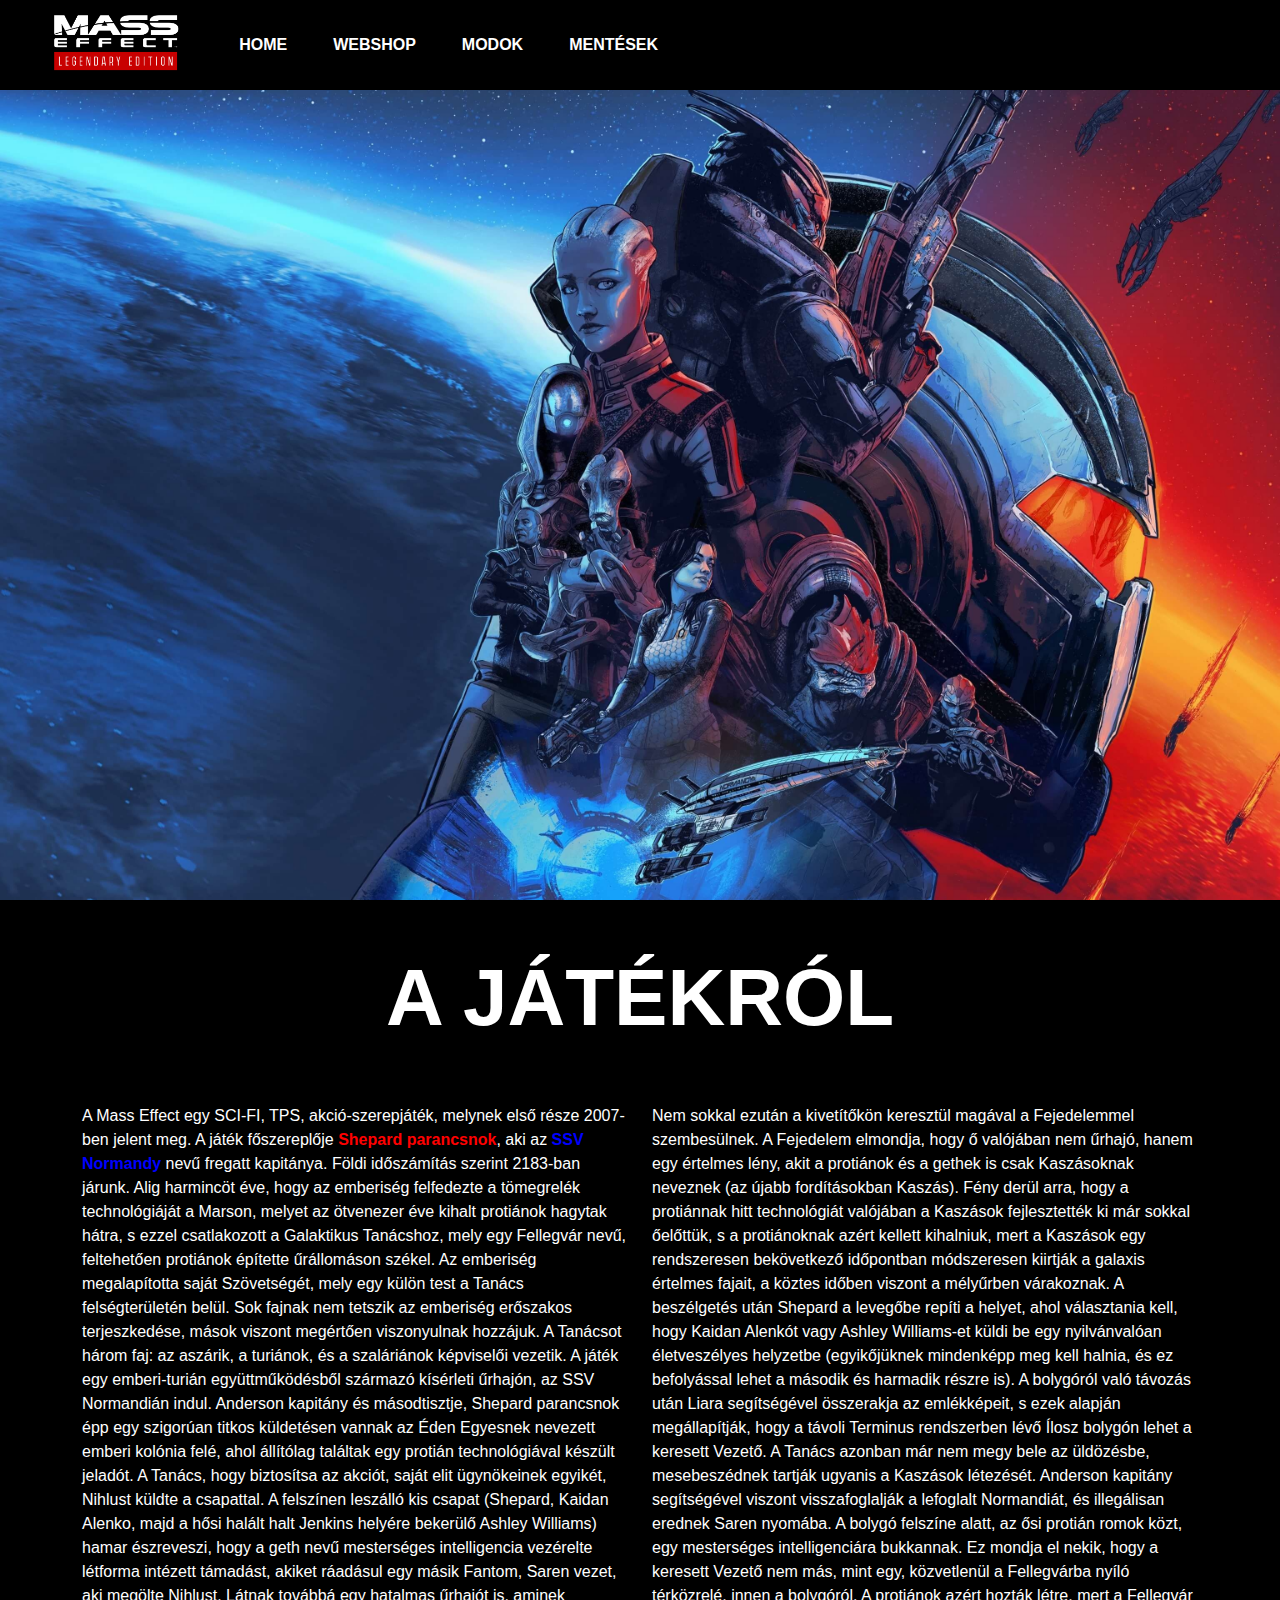
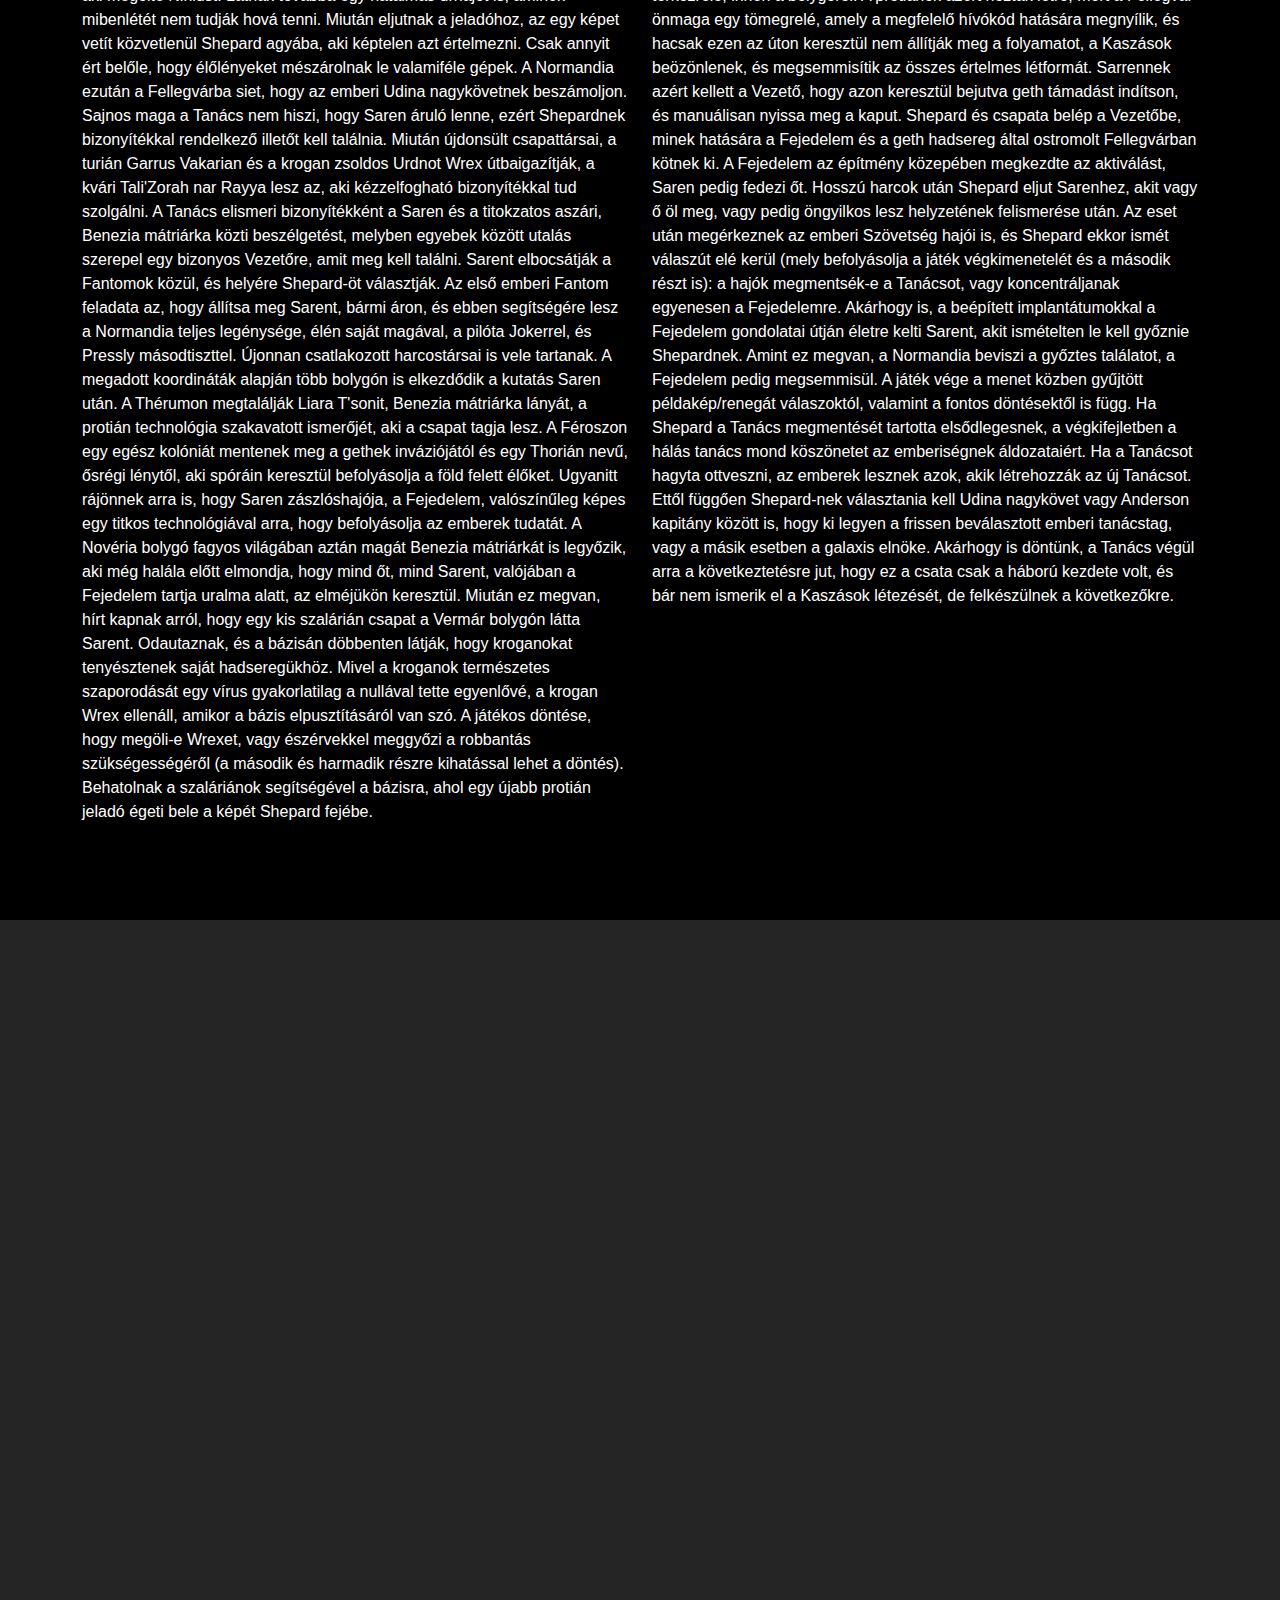
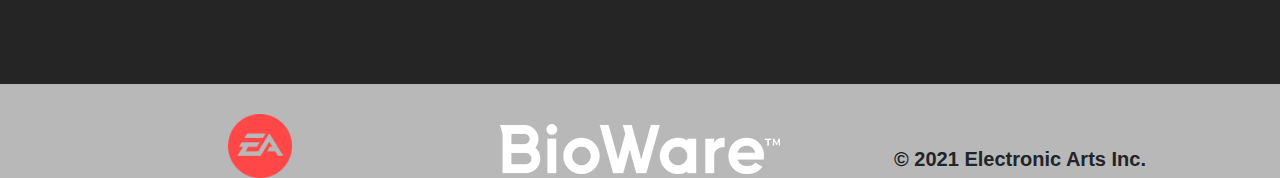
<file: game.html>
<!DOCTYPE html>
<html lang="hu" xmlns="http://www.w3.org/1999/html">
<head>
    <meta charset="UTF-8">
    <title>Mass Effect - A játékról</title>

    <link rel="stylesheet" href="gamestyle.css">

    <meta name="viewport" content="width=device-width, initial-scale=1, shrink-to-fit=no">

    <!-- Bootstrap CSS -->
    <link rel="stylesheet" href="css/bootstrap.css">

    <!-- fontos a sorrend! -->
    <script src="https://ajax.googleapis.com/ajax/libs/jquery/3.5.1/jquery.min.js"></script>
    <script src="https://cdn.jsdelivr.net/npm/popper.js@1.16.0/dist/umd/popper.min.js" integrity="sha384-Q6E9RHvbIyZFJoft+2mJbHaEWldlvI9IOYy5n3zV9zzTtmI3UksdQRVvoxMfooAo" crossorigin="anonymous"></script>
    <script src="https://stackpath.bootstrapcdn.com/bootstrap/4.5.0/js/bootstrap.min.js" integrity="sha384-OgVRvuATP1z7JjHLkuOU7Xw704+h835Lr+6QL9UvYjZE3Ipu6Tp75j7Bh/kR0JKI" crossorigin="anonymous"></script>

    <link rel="shortcut icon" href="/pictures/favicon/favicon.ico.ico" type="image/x-icon">
    <link rel="icon" href="pictures/favicon/favicon.ico" type="image/x-icon">

    <link rel="preconnect" href="https://fonts.gstatic.com">
    <link href="https://fonts.googleapis.com/css2?family=Lato:wght@300;400;900&display=swap" rel="stylesheet">

</head>



<body>


    <nav class="navbar navbar-expand-lg bg-dark navbar-dark navi fixed-top">
        <div class="container-fluid">
            <!-- Brand -->
            <a class="navbar-brand" href="index.html"><img src="pictures/the-game/the-game-logo.png" class="logo"></a>

            <!-- Button -->
            <button class="navbar-toggler" type="button" data-toggle="collapse" data-target="#navbarResponsive">
                    <span class="navbar-toggler-icon"></span>
            </button>

            <!-- Links -->
            <div class="collapse navbar-collapse" id="navbarResponsive">
                <ul class="navbar-nav ml-auto">
                    <li class="nav-item">
                        <a class="nav-link" href="index.html">HOME</a>
                    </li>
                    <li class="nav-item">
                        <a class="nav-link" href="webshop.html">WEBSHOP</a>
                    </li>
                    <li class="nav-item">
                        <a class="nav-link" href="https://www.nexusmods.com/masseffectlegendaryedition" target="_blank">MODOK</a>
                    </li>
                    <li class="nav-item">
                        <a class="nav-link" href="https://masseffectsaves.com/" target="_blank">MENTÉSEK</a>
                    </li>
                </ul>
            </div>
        </div>
    </nav>


    <div class="background"></div>


    <div class="about">

        <h2>A JÁTÉKRÓL</h2>

        <div class="container szoveg">
            <div class="row">
                <div class="col-md-6">
                    <p class="bal">A Mass Effect egy SCI-FI, TPS, akció-szerepjáték, melynek első része 2007-ben
                    jelent meg. A játék főszereplője <span class="kiemelt1">Shepard parancsnok</span>, aki az
                        <span class="kiemelt2">SSV Normandy</span> nevű fregatt kapitánya.
                        Földi időszámítás szerint 2183-ban járunk. Alig harmincöt éve, hogy az emberiség felfedezte a tömegrelék technológiáját a Marson, melyet az ötvenezer éve kihalt protiánok hagytak hátra, s ezzel csatlakozott a Galaktikus Tanácshoz, mely egy Fellegvár nevű, feltehetően protiánok építette űrállomáson székel. Az emberiség megalapította saját Szövetségét, mely egy külön test a Tanács felségterületén belül. Sok fajnak nem tetszik az emberiség erőszakos terjeszkedése, mások viszont megértően viszonyulnak hozzájuk. A Tanácsot három faj: az aszárik, a turiánok, és a szaláriánok képviselői vezetik.

                        A játék egy emberi-turián együttműködésből származó kísérleti űrhajón, az SSV Normandián indul. Anderson kapitány és másodtisztje, Shepard parancsnok épp egy szigorúan titkos küldetésen vannak az Éden Egyesnek nevezett emberi kolónia felé, ahol állítólag találtak egy protián technológiával készült jeladót. A Tanács, hogy biztosítsa az akciót, saját elit ügynökeinek egyikét, Nihlust küldte a csapattal. A felszínen leszálló kis csapat (Shepard, Kaidan Alenko, majd a hősi halált halt Jenkins helyére bekerülő Ashley Williams) hamar észreveszi, hogy a geth nevű mesterséges intelligencia vezérelte létforma intézett támadást, akiket ráadásul egy másik Fantom, Saren vezet, aki megölte Nihlust. Látnak továbbá egy hatalmas űrhajót is, aminek mibenlétét nem tudják hová tenni. Miután eljutnak a jeladóhoz, az egy képet vetít közvetlenül Shepard agyába, aki képtelen azt értelmezni. Csak annyit ért belőle, hogy élőlényeket mészárolnak le valamiféle gépek.

                        A Normandia ezután a Fellegvárba siet, hogy az emberi Udina nagykövetnek beszámoljon. Sajnos maga a Tanács nem hiszi, hogy Saren áruló lenne, ezért Shepardnek bizonyítékkal rendelkező illetőt kell találnia. Miután újdonsült csapattársai, a turián Garrus Vakarian és a krogan zsoldos Urdnot Wrex útbaigazítják, a kvári Tali'Zorah nar Rayya lesz az, aki kézzelfogható bizonyítékkal tud szolgálni. A Tanács elismeri bizonyítékként a Saren és a titokzatos aszári, Benezia mátriárka közti beszélgetést, melyben egyebek között utalás szerepel egy bizonyos Vezetőre, amit meg kell találni. Sarent elbocsátják a Fantomok közül, és helyére Shepard-öt választják. Az első emberi Fantom feladata az, hogy állítsa meg Sarent, bármi áron, és ebben segítségére lesz a Normandia teljes legénysége, élén saját magával, a pilóta Jokerrel, és Pressly másodtiszttel. Újonnan csatlakozott harcostársai is vele tartanak.

                        A megadott koordináták alapján több bolygón is elkezdődik a kutatás Saren után. A Thérumon megtalálják Liara T'sonit, Benezia mátriárka lányát, a protián technológia szakavatott ismerőjét, aki a csapat tagja lesz. A Féroszon egy egész kolóniát mentenek meg a gethek inváziójától és egy Thorián nevű, ősrégi lénytől, aki spóráin keresztül befolyásolja a föld felett élőket. Ugyanitt rájönnek arra is, hogy Saren zászlóshajója, a Fejedelem, valószínűleg képes egy titkos technológiával arra, hogy befolyásolja az emberek tudatát. A Novéria bolygó fagyos világában aztán magát Benezia mátriárkát is legyőzik, aki még halála előtt elmondja, hogy mind őt, mind Sarent, valójában a Fejedelem tartja uralma alatt, az elméjükön keresztül.

                        Miután ez megvan, hírt kapnak arról, hogy egy kis szalárián csapat a Vermár bolygón látta Sarent. Odautaznak, és a bázisán döbbenten látják, hogy kroganokat tenyésztenek saját hadseregükhöz. Mivel a kroganok természetes szaporodását egy vírus gyakorlatilag a nullával tette egyenlővé, a krogan Wrex ellenáll, amikor a bázis elpusztításáról van szó. A játékos döntése, hogy megöli-e Wrexet, vagy észérvekkel meggyőzi a robbantás szükségességéről (a második és harmadik részre kihatással lehet a döntés). Behatolnak a szaláriánok segítségével a bázisra, ahol egy újabb protián jeladó égeti bele a képét Shepard fejébe.</p>
                </div>
                <div class="col-md-6">
                    <p class="jobb">
                        Nem sokkal ezután a kivetítőkön keresztül magával a Fejedelemmel szembesülnek. A Fejedelem elmondja, hogy ő valójában nem űrhajó, hanem egy értelmes lény, akit a protiánok és a gethek is csak Kaszásoknak neveznek (az újabb fordításokban Kaszás). Fény derül arra, hogy a protiánnak hitt technológiát valójában a Kaszások fejlesztették ki már sokkal őelőttük, s a protiánoknak azért kellett kihalniuk, mert a Kaszások egy rendszeresen bekövetkező időpontban módszeresen kiirtják a galaxis értelmes fajait, a köztes időben viszont a mélyűrben várakoznak.

                        A beszélgetés után Shepard a levegőbe repíti a helyet, ahol választania kell, hogy Kaidan Alenkót vagy Ashley Williams-et küldi be egy nyilvánvalóan életveszélyes helyzetbe (egyikőjüknek mindenképp meg kell halnia, és ez befolyással lehet a második és harmadik részre is). A bolygóról való távozás után Liara segítségével összerakja az emlékképeit, s ezek alapján megállapítják, hogy a távoli Terminus rendszerben lévő Ílosz bolygón lehet a keresett Vezető. A Tanács azonban már nem megy bele az üldözésbe, mesebeszédnek tartják ugyanis a Kaszások létezését. Anderson kapitány segítségével viszont visszafoglalják a lefoglalt Normandiát, és illegálisan erednek Saren nyomába. A bolygó felszíne alatt, az ősi protián romok közt, egy mesterséges intelligenciára bukkannak. Ez mondja el nekik, hogy a keresett Vezető nem más, mint egy, közvetlenül a Fellegvárba nyíló térközrelé, innen a bolygóról. A protiánok azért hozták létre, mert a Fellegvár önmaga egy tömegrelé, amely a megfelelő hívókód hatására megnyílik, és hacsak ezen az úton keresztül nem állítják meg a folyamatot, a Kaszások beözönlenek, és megsemmisítik az összes értelmes létformát. Sarrennek azért kellett a Vezető, hogy azon keresztül bejutva geth támadást indítson, és manuálisan nyissa meg a kaput.

                        Shepard és csapata belép a Vezetőbe, minek hatására a Fejedelem és a geth hadsereg által ostromolt Fellegvárban kötnek ki. A Fejedelem az építmény közepében megkezdte az aktiválást, Saren pedig fedezi őt. Hosszú harcok után Shepard eljut Sarenhez, akit vagy ő öl meg, vagy pedig öngyilkos lesz helyzetének felismerése után. Az eset után megérkeznek az emberi Szövetség hajói is, és Shepard ekkor ismét válaszút elé kerül (mely befolyásolja a játék végkimenetelét és a második részt is): a hajók megmentsék-e a Tanácsot, vagy koncentráljanak egyenesen a Fejedelemre. Akárhogy is, a beépített implantátumokkal a Fejedelem gondolatai útján életre kelti Sarent, akit ismételten le kell győznie Shepardnek. Amint ez megvan, a Normandia beviszi a győztes találatot, a Fejedelem pedig megsemmisül.

                        A játék vége a menet közben gyűjtött példakép/renegát válaszoktól, valamint a fontos döntésektől is függ. Ha Shepard a Tanács megmentését tartotta elsődlegesnek, a végkifejletben a hálás tanács mond köszönetet az emberiségnek áldozataiért. Ha a Tanácsot hagyta ottveszni, az emberek lesznek azok, akik létrehozzák az új Tanácsot. Ettől függően Shepard-nek választania kell Udina nagykövet vagy Anderson kapitány között is, hogy ki legyen a frissen beválasztott emberi tanácstag, vagy a másik esetben a galaxis elnöke. Akárhogy is döntünk, a Tanács végül arra a következtetésre jut, hogy ez a csata csak a háború kezdete volt, és bár nem ismerik el a Kaszások létezését, de felkészülnek a következőkre.
                    </p>
                </div>
            </div>
        </div>
    </div>




    <!-- nagy képernyőn -->
        <div class="container-fluid d-none d-xl-block videos">
            <div class="row">
                <div class="col-md-6 video1">
                    <iframe width="560" height="315" src="https://www.youtube.com/embed/-_6ZMr2bMco" title="YouTube video player" frameborder="0" allow="accelerometer; autoplay; clipboard-write; encrypted-media; gyroscope; picture-in-picture" allowfullscreen></iframe>
                </div>


                <div class="col-md-6 video2">
                    <iframe width="560" height="315" src="https://www.youtube.com/embed/PHCA8tK117c" title="YouTube video player" frameborder="0" allow="accelerometer; autoplay; clipboard-write; encrypted-media; gyroscope; picture-in-picture" allowfullscreen></iframe>
                </div>
            </div>
        </div>

    <div class="container-fluid d-none d-xl-block video3">
        <iframe width="560" height="315" src="https://www.youtube.com/embed/eBktyyaV9LY" title="YouTube video player" frameborder="0" allow="accelerometer; autoplay; clipboard-write; encrypted-media; gyroscope; picture-in-picture" allowfullscreen></iframe>
    </div>


    <!-- kis képernyőn -->
    <div class="container-fluid d-xl-none videos">
        <div class="row">
            <div class="col-md-6 video1">
                <iframe width="350" height="315" src="https://www.youtube.com/embed/-_6ZMr2bMco" title="YouTube video player" frameborder="0" allow="accelerometer; autoplay; clipboard-write; encrypted-media; gyroscope; picture-in-picture" allowfullscreen></iframe>
            </div>


            <div class="col-md-6 video2">
                <iframe width="350" height="315" src="https://www.youtube.com/embed/PHCA8tK117c" title="YouTube video player" frameborder="0" allow="accelerometer; autoplay; clipboard-write; encrypted-media; gyroscope; picture-in-picture" allowfullscreen></iframe>
            </div>
        </div>
    </div>

    <div class="container-fluid d-xl-none video3">
        <iframe width="350" height="315" src="https://www.youtube.com/embed/eBktyyaV9LY" title="YouTube video player" frameborder="0" allow="accelerometer; autoplay; clipboard-write; encrypted-media; gyroscope; picture-in-picture" allowfullscreen></iframe>
    </div>






    <footer>
        <div class="container-fluid footer-hatter">
            <div class="container">
                <div class="row">
                    <div class="col-md-4 ea_footer">
                        <a href="https://www.ea.com" target="_blank"><img class="footer-image" src="pictures/footer/october-ea-ring.png"></a>
                    </div>
                    <div class="col-md-4 bioware_footer">
                        <a href="https://www.bioware.com" target="_blank"><img class="footer-image-bioware" src="pictures/footer/bioware-new-logo-white.png"></a>
                    </div>
                    <div class="col-md-4">
                        <div class="copyright">© 2021 Electronic Arts Inc.</div>
                    </div>
                </div>
            </div>
        </div>
    </footer>





</body>
</html>
</file>
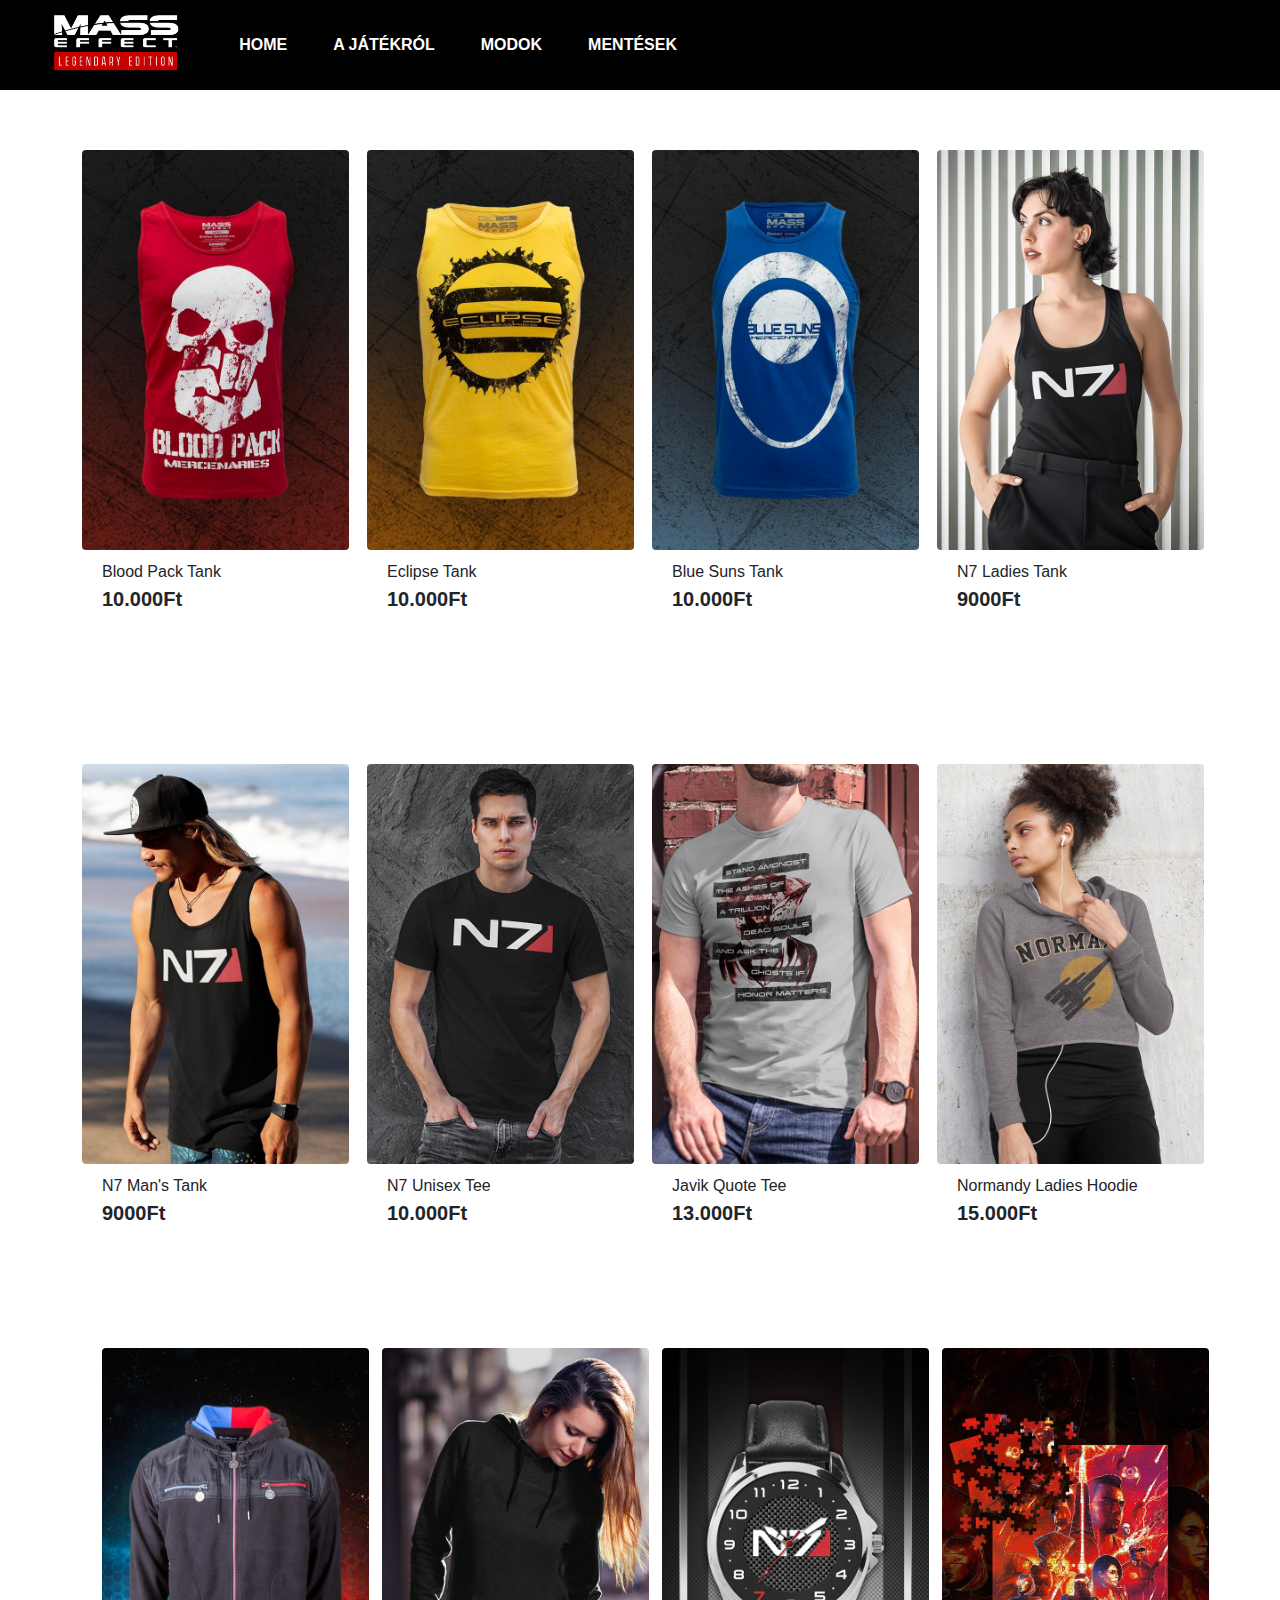
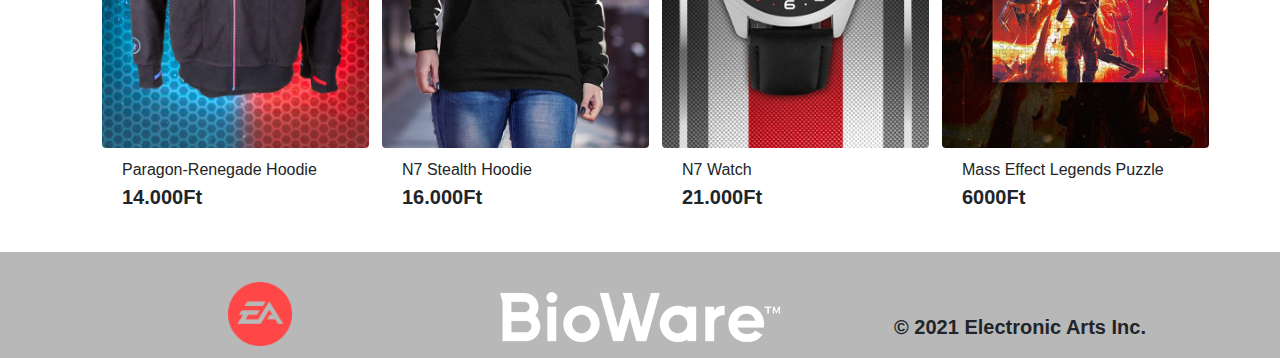
<file: webshop.html>
<!DOCTYPE html>
<html lang="hu" xmlns="http://www.w3.org/1999/html">
<head>
    <meta charset="UTF-8">
    <title>Mass Effect Webshop</title>

    <link rel="stylesheet" href="shopstyle.css">

    <meta name="viewport" content="width=device-width, initial-scale=1, shrink-to-fit=no">

    <!-- Bootstrap CSS -->
    <link rel="stylesheet" href="css/bootstrap.css">

    <!-- fontos a sorrend! -->
    <script src="https://ajax.googleapis.com/ajax/libs/jquery/3.5.1/jquery.min.js"></script>
    <script src="https://cdn.jsdelivr.net/npm/popper.js@1.16.0/dist/umd/popper.min.js" integrity="sha384-Q6E9RHvbIyZFJoft+2mJbHaEWldlvI9IOYy5n3zV9zzTtmI3UksdQRVvoxMfooAo" crossorigin="anonymous"></script>
    <script src="https://stackpath.bootstrapcdn.com/bootstrap/4.5.0/js/bootstrap.min.js" integrity="sha384-OgVRvuATP1z7JjHLkuOU7Xw704+h835Lr+6QL9UvYjZE3Ipu6Tp75j7Bh/kR0JKI" crossorigin="anonymous"></script>

    <link rel="shortcut icon" href="/pictures/favicon/favicon.ico.ico" type="image/x-icon">
    <link rel="icon" href="pictures/favicon/favicon.ico" type="image/x-icon">

    <link rel="preconnect" href="https://fonts.gstatic.com">
    <link href="https://fonts.googleapis.com/css2?family=Lato:wght@300;400;900&display=swap" rel="stylesheet">


</head>



<body>


    <nav class="navbar navbar-expand-lg bg-dark navbar-dark navi fixed-top">
        <div class="container-fluid">
            <!-- Brand -->
            <a class="navbar-brand" href="index.html"><img src="pictures/the-game/the-game-logo.png" class="logo"></a>

            <!-- Button -->
            <button class="navbar-toggler" type="button" data-toggle="collapse" data-target="#navbarResponsive">
                    <span class="navbar-toggler-icon"></span>
            </button>

            <!-- Links -->
            <div class="collapse navbar-collapse" id="navbarResponsive">
                <ul class="navbar-nav ml-auto">
                    <li class="nav-item">
                        <a class="nav-link" href="index.html">HOME</a>
                    </li>
                    <li class="nav-item">
                        <a class="nav-link" href="game.html">A JÁTÉKRÓL</a>
                    </li>
                    <li class="nav-item">
                        <a class="nav-link" href="https://www.nexusmods.com/masseffectlegendaryedition" target="_blank">MODOK</a>
                    </li>
                    <li class="nav-item">
                        <a class="nav-link" href="https://masseffectsaves.com/" target="_blank">MENTÉSEK</a>
                    </li>
                </ul>
            </div>
        </div>
    </nav>





    <div class="container d-none d-xl-block">
        <div class="row termek-row">


            <div class="col-md-3 ">
                <div class="termek_kep"><a href="bloodpack.html"><img src="pictures/webshop/Bood-Pack-Tank/1.jpg" height="400" class="rounded" alt="Cinque Terre"></a></div>
                <div class="termek_cim">Blood Pack Tank</div>
                <div class="termek_ar">10.000Ft</div>
            </div>

            <div class="col-md-3">
                <div class="termek_kep"><a href="eclipse.html"><img src="pictures/webshop/Eclipse-Tank/1.jpg" height="400" class="rounded" alt="Cinque Terre"></a></div>
                <div class="termek_cim">Eclipse Tank</div>
                <div class="termek_ar">10.000Ft</div>
            </div>

            <div class="col-md-3">
                <div class="termek_kep"><a href="bluesuns.html"><img src="pictures/webshop/Blues-Suns-Tank/1.jpg" height="400" class="rounded" alt="Cinque Terre"></a></div>
                <div class="termek_cim">Blue Suns Tank</div>
                <div class="termek_ar">10.000Ft</div>
            </div>

            <div class="col-md-3">
                <div class="termek_kep"><a href="n7ladiestank.html"><img src="pictures/webshop/N7-ladies-tank/1.jpg" height="400" class="rounded" alt="Cinque Terre"></a></div>
                <div class="termek_cim">N7 Ladies Tank</div>
                <div class="termek_ar">9000Ft</div>
            </div>

        </div>
    </div>



    <div class="container d-xl-none d-none d-lg-block">
        <div class="row termek-row">


            <div class="col-md-3 ">
                <div class="termek_kep_kozepes"><a href="bloodpack.html"><img src="pictures/webshop/Bood-Pack-Tank/1.jpg" height="300" class="rounded" alt="Cinque Terre"></a></div>
                <div class="termek_cim_kozepes" >Blood Pack Tank</div>
                <div class="termek_ar_kozepes fw-bold">10.000Ft</div>
            </div>

            <div class="col-md-3">
                <div class="termek_kep_kozepes"><a href="eclipse.html"><img src="pictures/webshop/Eclipse-Tank/1.jpg" height="300" class="rounded" alt="Cinque Terre"></a></div>
                <div class="termek_cim_kozepes">Eclipse Tank</div>
                <div class="termek_ar_kozepes fw-bold">10.000Ft</div>
            </div>

            <div class="col-md-3">
                <div class="termek_kep_kozepes"><a href="bluesuns.html"><img src="pictures/webshop/Blues-Suns-Tank/1.jpg" height="300" class="rounded" alt="Cinque Terre"></a></div>
                <div class="termek_cim_kozepes">Blue Suns Tank</div>
                <div class="termek_ar_kozepes fw-bold">10.000Ft</div>
            </div>

            <div class="col-md-3">
                <div class="termek_kep_kozepes"><a href="n7ladiestank.html"><img src="pictures/webshop/N7-ladies-tank/1.jpg" height="300" class="rounded" alt="Cinque Terre"></a></div>
                <div class="termek_cim_kozepes">N7 Ladies Tank</div>
                <div class="termek_ar_kozepes fw-bold">9000Ft</div>
            </div>

        </div>
    </div>


    <div class="container d-lg-none">
        <div class="row termek-row">


            <div class="col-md-3 ">
                <div class="termek_kep_kicsi"><a href="bloodpack.html"><img src="pictures/webshop/Bood-Pack-Tank/1.jpg" height="200" class="rounded" alt="Cinque Terre"></a></div>
                <div class="termek_cim_kicsi">Blood Pack Tank</div>
                <div class="termek_ar_kicsi fw-bold">10.000Ft</div>
            </div>

            <div class="col-md-3">
                <div class="termek_kep_kicsi"><a href="eclipse.html"><img src="pictures/webshop/Eclipse-Tank/1.jpg" height="200" class="rounded" alt="Cinque Terre"></a></div>
                <div class="termek_cim_kicsi">Eclipse Tank</div>
                <div class="termek_ar_kicsi fw-bold">10.000Ft</div>
            </div>

            <div class="col-md-3">
                <div class="termek_kep_kicsi"><a href="bluesuns.html"><img src="pictures/webshop/Blues-Suns-Tank/1.jpg" height="200" class="rounded" alt="Cinque Terre"></a></div>
                <div class="termek_cim_kicsi">Blue Suns Tank</div>
                <div class="termek_ar_kicsi fw-bold">10.000Ft</div>
            </div>

            <div class="col-md-3">
                <div class="termek_kep_kicsi"><a href="n7ladiestank.html"><img src="pictures/webshop/N7-ladies-tank/1.jpg" height="200" class="rounded" alt="Cinque Terre"></a></div>
                <div class="termek_cim_kicsi">N7 Ladies Tank</div>
                <div class="termek_ar_kicsi fw-bold">9000Ft</div>
            </div>

        </div>
    </div>











    <div class="container d-none d-xl-block">
        <div class="row termek-row">

            <div class="col-md-3 ">
                <div class="termek_kep"><a href="n7manstank.html"><img src="pictures/webshop/N7-Mans-tank/1.jpg" height="400" class="rounded" alt="Cinque Terre"></a></div>
                <div class="termek_cim">N7 Man's Tank</div>
                <div class="termek_ar">9000Ft</div>
            </div>

            <div class="col-md-3">
                <div class="termek_kep"><a href="n7tshirt.html"><img src="pictures/webshop/N7_T-shirt/1.png" height="400" class="rounded" alt="Cinque Terre"></a></div>
                <div class="termek_cim">N7 Unisex Tee</div>
                <div class="termek_ar">10.000Ft</div>
            </div>

            <div class="col-md-3">
                <div class="termek_kep"><a href="javik.html"><img src="pictures/webshop/Javik-Quote-Tee/1.jpg" height="400" class="rounded" alt="Cinque Terre"></a></div>
                <div class="termek_cim">Javik Quote Tee</div>
                <div class="termek_ar">13.000Ft</div>
            </div>

            <div class="col-md-3">
                <div class="termek_kep"><a href="normandyhoodie.html"><img src="pictures/webshop/Normandy-Hoodie/1.jpg" height="400" class="rounded" alt="Cinque Terre"></a></div>
                <div class="termek_cim">Normandy Ladies Hoodie</div>
                <div class="termek_ar">15.000Ft</div>
            </div>

        </div>
    </div>

    <div class="container d-xl-none d-none d-lg-block">
        <div class="row termek-row">

            <div class="col-md-3 ">
                <div class="termek_kep_kozepes"><a href="n7manstank.html"><img src="pictures/webshop/N7-Mans-tank/1.jpg" height="300" class="rounded" alt="Cinque Terre"></a></div>
                <div class="termek_cim_kozepes">N7 Man's Tank</div>
                <div class="termek_ar_kozepes fw-bold">9000Ft</div>
            </div>

            <div class="col-md-3">
                <div class="termek_kep_kozepes"><a href="n7tshirt.html"><img src="pictures/webshop/N7_T-shirt/1.png" height="300" class="rounded" alt="Cinque Terre"></a></div>
                <div class="termek_cim_kozepes">N7 Unisex Tee</div>
                <div class="termek_ar_kozepes fw-bold">10.000Ft</div>
            </div>

            <div class="col-md-3">
                <div class="termek_kep_kozepes"><a href="javik.html"><img src="pictures/webshop/Javik-Quote-Tee/1.jpg" height="300" class="rounded" alt="Cinque Terre"></a></div>
                <div class="termek_cim_kozepes">Javik Quote Tee</div>
                <div class="termek_ar_kozepes fw-bold">13.000Ft</div>
            </div>

            <div class="col-md-3">
                <div class="termek_kep_kozepes"><a href="normandyhoodie.html"><img src="pictures/webshop/Normandy-Hoodie/1.jpg" height="300" class="rounded" alt="Cinque Terre"></a></div>
                <div class="termek_cim_kozepes">Normandy Ladies Hoodie</div>
                <div class="termek_ar_kozepes fw-bold">15.000Ft</div>
            </div>

        </div>
    </div>

    <div class="container d-lg-none">
        <div class="row termek-row">

            <div class="col-md-3 ">
                <div class="termek_kep_kicsi"><a href="n7manstank.html"><img src="pictures/webshop/N7-Mans-tank/1.jpg" height="200" class="rounded" alt="Cinque Terre"></a></div>
                <div class="termek_cim_kicsi">N7 Man's Tank</div>
                <div class="termek_ar_kicsi fw-bold">9000Ft</div>
            </div>

            <div class="col-md-3">
                <div class="termek_kep_kicsi"><a href="n7tshirt.html"><img src="pictures/webshop/N7_T-shirt/1.png" height="200" class="rounded" alt="Cinque Terre"></a></div>
                <div class="termek_cim_kicsi">N7 Unisex Tee</div>
                <div class="termek_ar_kicsi fw-bold">10.000Ft</div>
            </div>

            <div class="col-md-3">
                <div class="termek_kep_kicsi"><a href="javik.html"><img src="pictures/webshop/Javik-Quote-Tee/1.jpg" height="200" class="rounded" alt="Cinque Terre"></a></div>
                <div class="termek_cim_kicsi">Javik Quote Tee</div>
                <div class="termek_ar_kicsi fw-bold">13.000Ft</div>
            </div>

            <div class="col-md-3">
                <div class="termek_kep_kicsi"><a href="normandyhoodie.html"><img src="pictures/webshop/Normandy-Hoodie/1.jpg" height="200" class="rounded" alt="Cinque Terre"></a></div>
                <div class="termek_cim_kicsi">Normandy Ladies Hoodie</div>
                <div class="termek_ar_kicsi fw-bold">15.000Ft</div>
            </div>

        </div>
    </div>







    <div class="container d-none d-xl-block">
        <div class="row termek-row-utolso">

            <div class="col-md-3 ">
                <div class="termek_kep"><a href="paragonrenegade.html"><img src="pictures/webshop/paragon-renegade-hoodie/1.jpg" height="400" class="rounded" alt="Cinque Terre"></a></div>
                <div class="termek_cim">Paragon-Renegade Hoodie</div>
                <div class="termek_ar">14.000Ft</div>
            </div>

            <div class="col-md-3">
                <div class="termek_kep"><a href="n7stealth.html"><img src="pictures/webshop/N7-Stealth-hoodie/1.jpg" height="400" class="rounded" alt="Cinque Terre"></a></div>
                <div class="termek_cim">N7 Stealth Hoodie</div>
                <div class="termek_ar">16.000Ft</div>
            </div>

            <div class="col-md-3">
                <div class="termek_kep"><a href="n7watch.html"><img src="pictures/webshop/N7-Watch/1.jpg" height="400" class="rounded" alt="Cinque Terre"></a></div>
                <div class="termek_cim">N7 Watch</div>
                <div class="termek_ar">21.000Ft</div>
            </div>

            <div class="col-md-3">
                <div class="termek_kep"><a href="puzzle.html"><img src="pictures/webshop/Legends-puzzle/1.jpg" height="400" class="rounded" alt="Cinque Terre"></a></div>
                <div class="termek_cim">Mass Effect Legends Puzzle</div>
                <div class="termek_ar">6000Ft</div>
            </div>

        </div>
    </div>


    <div class="container d-xl-none d-none d-lg-block">
        <div class="row termek-row-utolso">

            <div class="col-md-3 ">
                <div class="termek_kep_kozepes"><a href="paragonrenegade.html"><img src="pictures/webshop/paragon-renegade-hoodie/1.jpg" height="300" class="rounded" alt="Cinque Terre"></a></div>
                <div class="termek_cim_kozepes">Paragon-Renegade Hoodie</div>
                <div class="termek_ar_kozepes fw-bold">14.000Ft</div>
            </div>

            <div class="col-md-3">
                <div class="termek_kep_kozepes"><a href="n7stealth.html"><img src="pictures/webshop/N7-Stealth-hoodie/1.jpg" height="300" class="rounded" alt="Cinque Terre"></a></div>
                <div class="termek_cim_kozepes">N7 Stealth Hoodie</div>
                <div class="termek_ar_kozepes fw-bold">16.000Ft</div>
            </div>

            <div class="col-md-3">
                <div class="termek_kep_kozepes"><a href="n7watch.html"><img src="pictures/webshop/N7-Watch/1.jpg" height="300" class="rounded" alt="Cinque Terre"></a></div>
                <div class="termek_cim_kozepes">N7 Watch</div>
                <div class="termek_ar_kozepes fw-bold">21.000Ft</div>
            </div>

            <div class="col-md-3">
                <div class="termek_kep_kozepes"><a href="puzzle.html"><img src="pictures/webshop/Legends-puzzle/1.jpg" height="300" class="rounded" alt="Cinque Terre"></a></div>
                <div class="termek_cim_kozepes">Mass Effect Legends Puzzle</div>
                <div class="termek_ar_kozepes fw-bold">6000Ft</div>
            </div>

        </div>
    </div>

    <div class="container d-lg-none">
        <div class="row termek-row-utolso">

            <div class="col-md-3 ">
                <div class="termek_kep_kicsi"><a href="paragonrenegade.html"><img src="pictures/webshop/paragon-renegade-hoodie/1.jpg" height="200" class="rounded" alt="Cinque Terre"></a></div>
                <div class="termek_cim_kicsi">Paragon-Renegade Hoodie</div>
                <div class="termek_ar_kicsi fw-bold">14.000Ft</div>
            </div>

            <div class="col-md-3">
                <div class="termek_kep_kicsi"><a href="n7stealth.html"><img src="pictures/webshop/N7-Stealth-hoodie/1.jpg" height="200" class="rounded" alt="Cinque Terre"></a></div>
                <div class="termek_cim_kicsi">N7 Stealth Hoodie</div>
                <div class="termek_ar_kicsi fw-bold">16.000Ft</div>
            </div>

            <div class="col-md-3">
                <div class="termek_kep_kicsi"><a href="n7watch.html"><img src="pictures/webshop/N7-Watch/1.jpg" height="200" class="rounded" alt="Cinque Terre"></a></div>
                <div class="termek_cim_kicsi">N7 Watch</div>
                <div class="termek_ar_kicsi fw-bold">21.000Ft</div>
            </div>

            <div class="col-md-3">
                <div class="termek_kep_kicsi"><a href="puzzle.html"><img src="pictures/webshop/Legends-puzzle/1.jpg" height="200" class="rounded" alt="Cinque Terre"></a></div>
                <div class="termek_cim_kicsi">Mass Effect Legends Puzzle</div>
                <div class="termek_ar_kicsi fw-bold">6000Ft</div>
            </div>

        </div>
    </div>








    <footer>
        <div class="container-fluid footer-hatter">
            <div class="container">
                <div class="row">
                    <div class="col-md-4 ea_footer">
                        <a href="https://www.ea.com" target="_blank"><img class="footer-image" src="pictures/footer/october-ea-ring.png"></a>
                    </div>
                    <div class="col-md-4 bioware_footer">
                        <a href="https://www.bioware.com" target="_blank"><img class="footer-image-bioware" src="pictures/footer/bioware-new-logo-white.png"></a>
                    </div>
                    <div class="col-md-4">
                        <p class="copyright">© 2021 Electronic Arts Inc.</p>
                    </div>
                </div>
            </div>
        </div>
    </footer>



</body>
</html>
</file>
<file: gamestyle.css>
@import url('https://fonts.googleapis.com/css2?family=Poppins:wght@200;300;400;500;600;700;800&display=swap');

* {
    font-family: 'Popins', sans-serif;
}

body {
    background-color: black;
}

.logo {
    height: 4rem;
    margin-left: 40px;
    margin-right: 30px;
}


.navi ul li {
    font-weight: bold;
    color: white;
    padding-right: 30px;
}


body, html {
    height: 100%;
}


.background {
    background-image: url("pictures/the-game/background.jpg");
    height: 100%;
    -webkit-background-size: cover;
    background-position: center 90px;
    background-repeat: no-repeat;
    background-size: cover;
}

.about {
    background-color: black;
}

.about h2 {
    font-size: 80px;
    font-weight: 900;
    color: white;
    text-align: center;
    padding-top: 50px;
    padding-bottom: 50px;
}

.bal {
    color: white;
    font-weight: 400;
}

.kiemelt1 {
    font-weight: 900;
    color: red;
}

.kiemelt2 {
    font-weight: 900;
    color: blue;
}

.jobb {
    color: white;
    font-weight: 400;
}

.szoveg {
    padding-bottom: 80px;
}


.videos {
    padding-top: 40px;
    padding-bottom: 40px;
    background-color: #252525;
}

.video1 {
    text-align: center;
}

.video2 {
    text-align: center;
}

.video3 {
    background-color: #252525;
    text-align: center;
    padding-bottom: 40px;
}

.footer-hatter {
    background-color: rgb(184, 184, 184);
}

.ea_footer, .bioware_footer {
    text-align: center;
}

.footer-image {
    height: 4rem;
    margin-top: 30px;
    text-align: center;
}


.copyright {
    margin-top: 60px;
    font-weight: 900;
    text-align: center;
    font-size: 20px;
}


.footer-image-bioware {
    margin-top: 40px;
    text-align: center;
}
</file>
<file: shopstyle.css>
@import url('https://fonts.googleapis.com/css2?family=Poppins:wght@200;300;400;500;600;700;800&display=swap');

* {
    font-family: 'Popins', sans-serif;
}

.logo {
    height: 4rem;
    margin-left: 40px;
    margin-right: 30px;
}


.navi ul li {
    font-weight: bold;
    color: white;
    padding-right: 30px;
}


.termek-row {
    padding-top: 150px;
    text-align: center;
}

.termek-row-utolso {
    padding-top: 120px;
    padding-bottom: 40px;
    padding-left: 20px;
    text-align: center;
}

.termek_cim {
    text-align: left;
    margin-left: 20px;
    padding-top: 10px;
    font-weight: 400;
}


.termek_ar {
    text-align: left;
    margin-left: 20px;
    font-weight: 900;
    font-size: 20px;
}


.footer-hatter {
    background-color: rgb(184, 184, 184);
}

.ea_footer, .bioware_footer {
    text-align: center;
}

.footer-image {
    height: 4rem;
    margin-top: 30px;
    text-align: center;
}


.copyright {
    margin-top: 60px;
    font-weight: 900;
    text-align: center;
    font-size: 20px;
}


.footer-image-bioware {
    margin-top: 40px;
    text-align: center;
}


.termek-es-meret_nagy {
    padding-top: 200px;
    padding-bottom: 120px;
}

.termek-kep_nagy {
    position: center;
}


.termek-es-meret_nagy h2 {
    font-weight: 900;
    font-size: 45px;
    margin-right: 20px;
}


.rendeles-box_nagy {
    padding: 10px 16px 50px 16px;
    background-color: #f2f2f2;
    height: 300px;
    width: 500px;
    margin-top: 10px;
}

.rendeles-box_nagy_ora {
    padding: 10px 16px 50px 16px;
    background-color: #f2f2f2;
    height: 300px;
    width: 500px;
    margin-top: 100px;
}


.termek_box-ar_nagy {
    font-weight: 900;
    font-size: 40px;

}

.elerheto {
    font-weight: 400;
    font-size: 20px;
    margin-left: 30px;
}


.kosar-gomb_nagy {
    margin-top: 100px;
}

.katt_nagy {
    font-weight: 900;
    font-size: 25px;
    background-color: darkorange;
    border-color: orange;
    border-radius: 60px;
}




.termek-es-meret_kicsi {
    padding-top: 200px;
    padding-bottom: 120px;
}

.termek-kep_kicsi {
    position: center;
    text-align: center;
}


.termek-es-meret_kicsi h2 {
    font-weight: 900;
    font-size: 45px;
    margin-right: 20px;
    text-align: center;
}


.rendeles-box_kicsi {
    margin: 0 auto;
    padding: 10px 15px 50px 16px;
    background-color: #f2f2f2;
    height: 300px;
    width: 420px;
    margin-top: 10px;
}


.termek_box-ar_kicsi {
    font-weight: 900;
    font-size: 40px;

}

.kosar-gomb_kicsi {
    margin-top: 100px;
}

.katt_kicsi {
    font-weight: 900;
    font-size: 25px;
    background-color: darkorange;
    border-color: orange;
    border-radius: 60px;
}

.Detail_warning {
    color: red;
    font-weight: 900;
    margin-bottom: 50px;
}














.termek_leiras {
    font-weight: 400;
    font-size: 18px;
    padding-bottom: 20px;
}

.kiemelt_szoveg {
    font-weight: 900;
}


.Capital {
  font-weight: 900;
    font-size: 30px;
}

.kiemelt_felsorolas {
    font-weight: 900;
}

.kiemelt_felsorolas a {
    text-decoration: none;
    color: lightseagreen;
}

.kiemelt_felsorolas a:hover {
    color: mediumseagreen;
}
</file>
